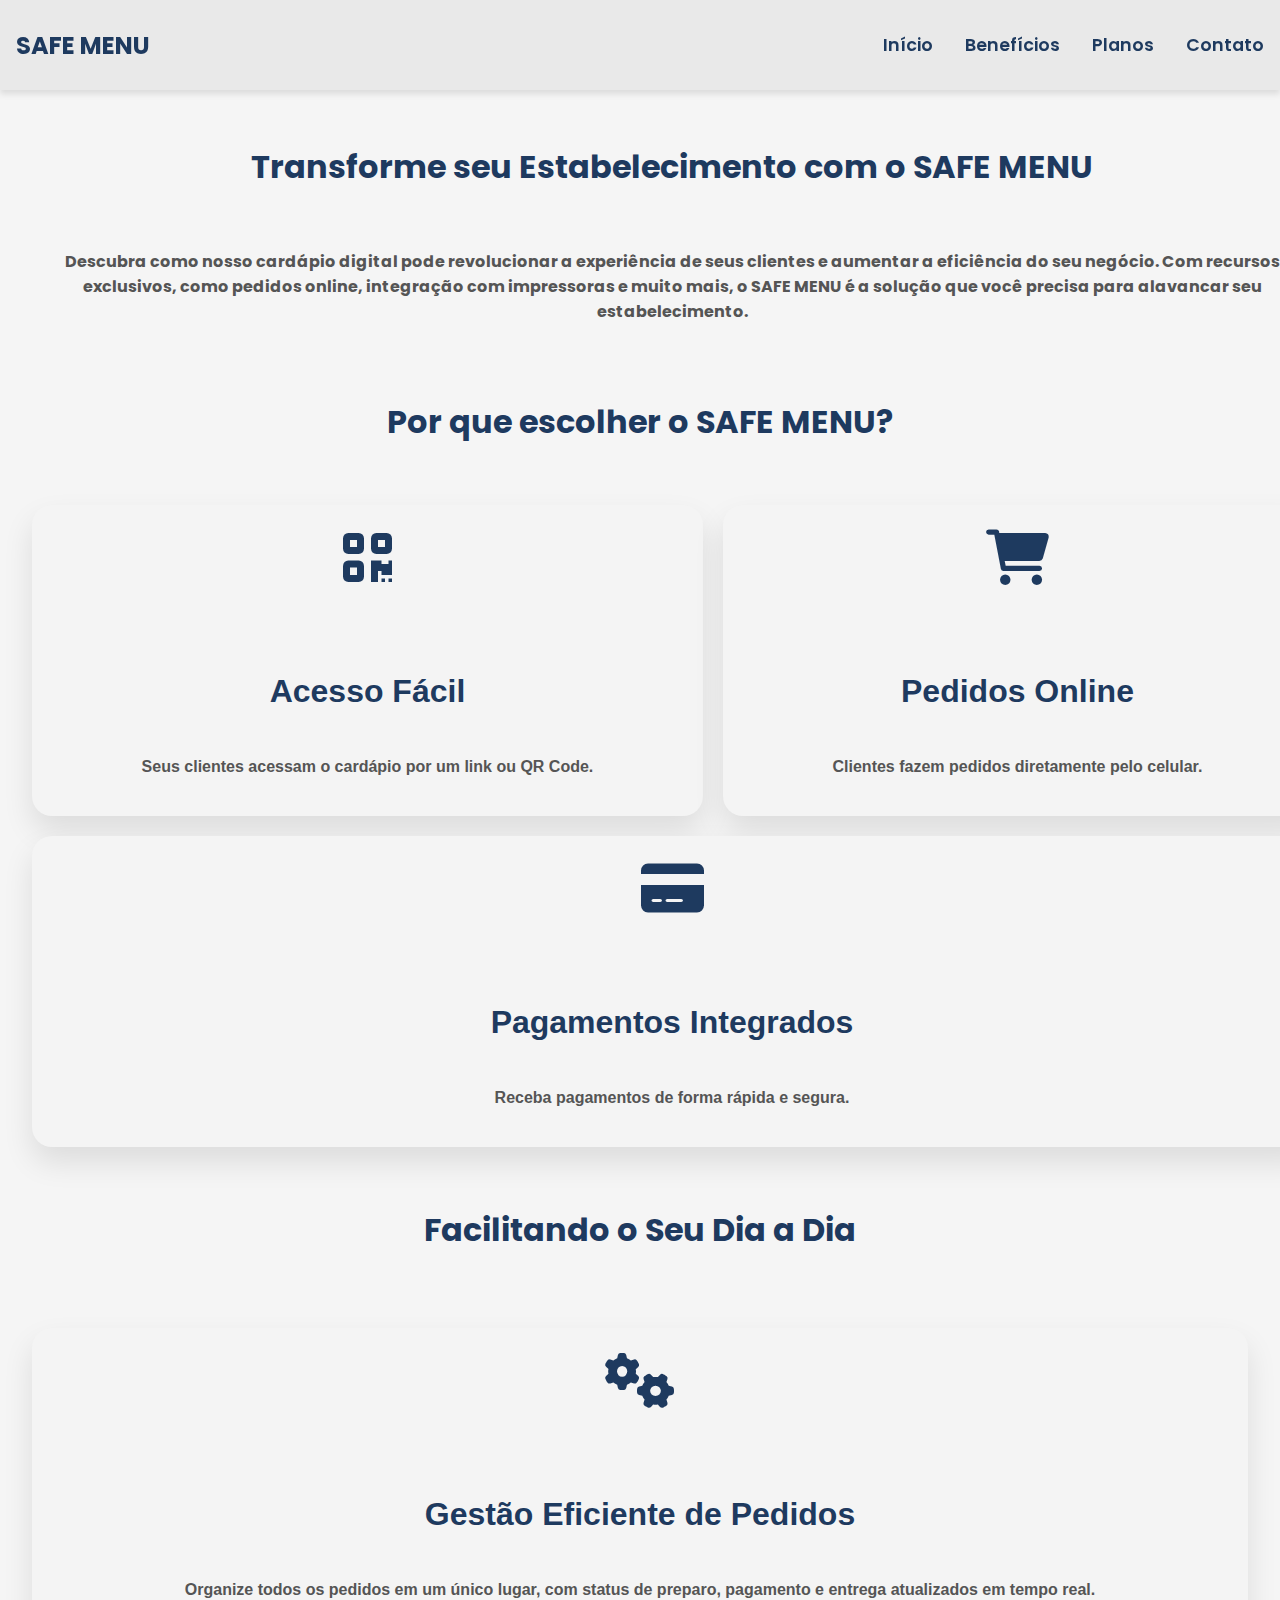
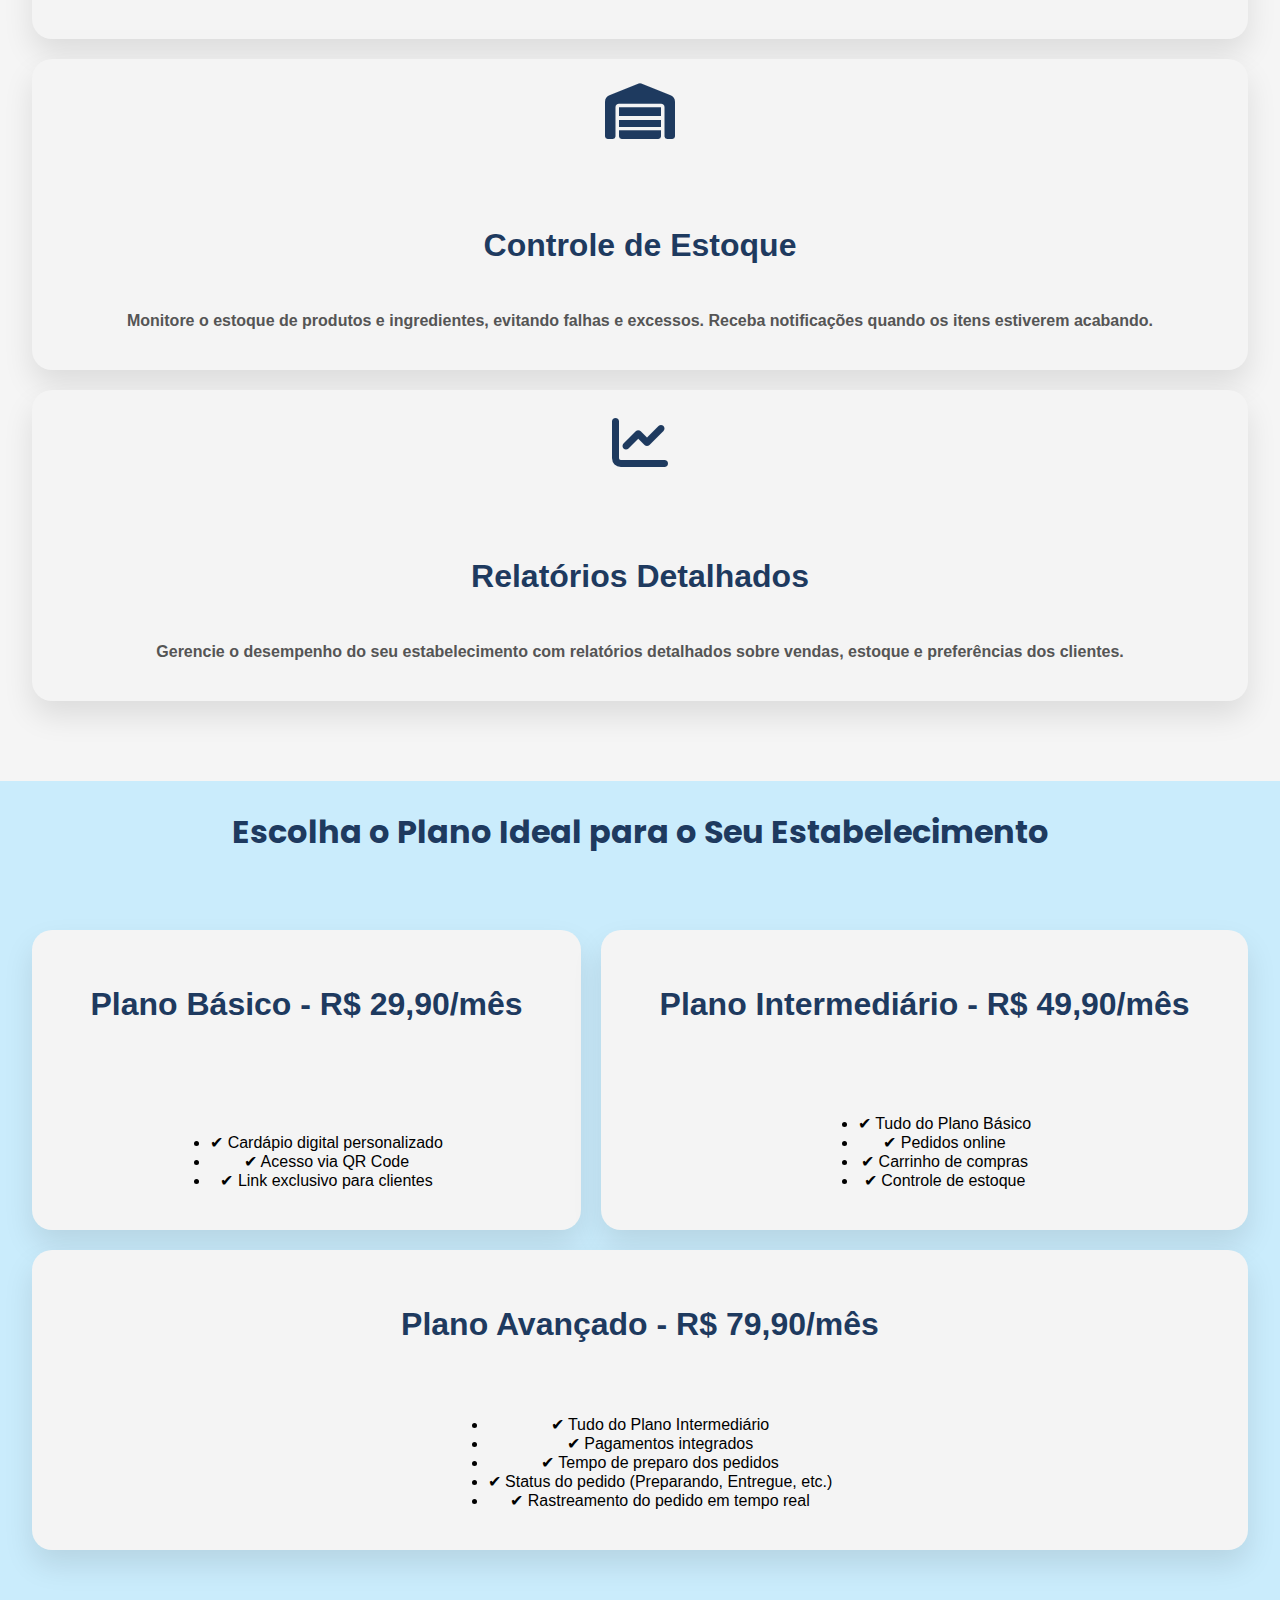
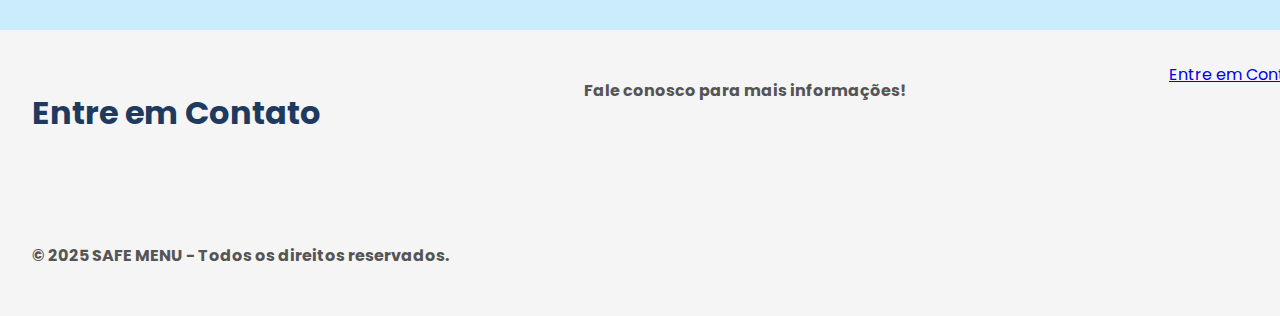
<file: index.html>
<!DOCTYPE html>
<html lang="pt-BR">

<head>
    <meta charset="UTF-8">
    <meta name="viewport" content="width=device-width, initial-scale=1.0">
    <meta name="description"
        content="O SAFE MENU é um cardápio digital completo e integrado para estabelecimentos. Facilite pedidos online e pagamentos!">
    <meta name="keywords"
        content="cardápio digital, restaurante, pedidos online, pagamentos, QR Code, controle de estoque">
    <meta name="author" content="SAFE MENU">
    <meta name="robots" content="index, follow">
    <title>SAFE MENU - Cardápio Digital</title>
    <link rel="stylesheet" href="style.css">
    <link href="https://fonts.googleapis.com/css2?family=Poppins:wght@300;400;600&display=swap" rel="stylesheet">
    <link rel="stylesheet" href="https://cdnjs.cloudflare.com/ajax/libs/font-awesome/6.0.0-beta3/css/all.min.css">
</head>

<body>
    <header>
        <nav>
            <div class="nav-container">
                <div class="logo">
                    <h1>SAFE MENU</h1>
                </div>
                <div class="menu-toggle" onclick="toggleMenu()">
                    <i class="fas fa-bars"></i>
                </div>
                <ul class="nav-list">
                    <li><a href="#home" aria-label="Ir para a página inicial">Início</a></li>
                    <li><a href="#benefits" aria-label="Descubra os benefícios">Benefícios</a></li>
                    <li><a href="#plans" aria-label="Veja os planos disponíveis">Planos</a></li>
                    <li><a href="#contact" aria-label="Entre em contato conosco">Contato</a></li>
                </ul>
            </div>
        </nav>
    </header>


    <div class="container" id="home">
       <h1>Transforme seu Estabelecimento com o SAFE MENU</h1>
<p>Descubra como nosso cardápio digital pode revolucionar a experiência de seus clientes e aumentar a eficiência do seu negócio. Com recursos exclusivos, como pedidos online, integração com impressoras e muito mais, o SAFE MENU é a solução que você precisa para alavancar seu estabelecimento.</p>

    </div>

    <section id="benefits">
        <h2>Por que escolher o SAFE MENU?</h2>
        <div class="container">

            <div class="benefit-item">
                <i class="fas fa-qrcode" aria-hidden="true"></i>
                <h3>Acesso Fácil</h3>
                <p>Seus clientes acessam o cardápio por um link ou QR Code.</p>
            </div>
            <div class="benefit-item">
                <i class="fas fa-shopping-cart" aria-hidden="true"></i>
                <h3>Pedidos Online</h3>
                <p>Clientes fazem pedidos diretamente pelo celular.</p>
            </div>
            <div class="benefit-item">
                <i class="fas fa-credit-card" aria-hidden="true"></i>
                <h3>Pagamentos Integrados</h3>
                <p>Receba pagamentos de forma rápida e segura.</p>
            </div>
        </div>
    </section>

    <section class="features">
        <h2>Facilitando o Seu Dia a Dia</h2>
        <div class="container">

            <div class="feature-item">
                <i class="fas fa-cogs" aria-hidden="true"></i>
                <h3>Gestão Eficiente de Pedidos</h3>
                <p>Organize todos os pedidos em um único lugar, com status de preparo, pagamento e entrega atualizados
                    em tempo real.</p>
            </div>
            <div class="feature-item">
                <i class="fas fa-warehouse" aria-hidden="true"></i>
                <h3>Controle de Estoque</h3>
                <p>Monitore o estoque de produtos e ingredientes, evitando falhas e excessos. Receba notificações quando
                    os itens estiverem acabando.</p>
            </div>
            <div class="feature-item">
                <i class="fas fa-chart-line" aria-hidden="true"></i>
                <h3>Relatórios Detalhados</h3>
                <p>Gerencie o desempenho do seu estabelecimento com relatórios detalhados sobre vendas, estoque e
                    preferências dos clientes.</p>
            </div>
        </div>
    </section>

    <section class="plans" id="plans">
        <h2>Escolha o Plano Ideal para o Seu Estabelecimento</h2>
        <div class="container">

            <div class="plan" onclick="location.href='planos/plano-basico.html'">
                <h3>Plano Básico - <span>R$ 29,90/mês</span></h3>
                <ul>
                    <li>✔ Cardápio digital personalizado</li>
                    <li>✔ Acesso via QR Code</li>
                    <li>✔ Link exclusivo para clientes</li>
                </ul>
            </div>
            <div class="plan" onclick="location.href='planos/plano-intermediario.html'">
                <h3>Plano Intermediário - <span>R$ 49,90/mês</span></h3>
                <ul>
                    <li>✔ Tudo do Plano Básico</li>
                    <li>✔ Pedidos online</li>
                    <li>✔ Carrinho de compras</li>
                    <li>✔ Controle de estoque</li>
                </ul>
            </div>
            <div class="plan" onclick="location.href='planos/plano-avancado.html'">
                <h3>Plano Avançado - <span>R$ 79,90/mês</span></h3>
                <ul>
                    <li>✔ Tudo do Plano Intermediário</li>
                    <li>✔ Pagamentos integrados</li>
                    <li>✔ Tempo de preparo dos pedidos</li>
                    <li>✔ Status do pedido (Preparando, Entregue, etc.)</li>
                    <li>✔ Rastreamento do pedido em tempo real</li>
                </ul>
            </div>
        </div>
    </section>

    <section class="contact" id="contact">
        
        <div class="container">
            <h2>Entre em Contato</h2>
            <p>Fale conosco para mais informações!</p>
            <a href="contato.html" class="btn secondary">Entre em Contato</a>
            
        </div>
       
    </section>
   

    <footer>
        <div class="container">
            <p>&copy; 2025 SAFE MENU - Todos os direitos reservados.</p>
        </div>
    </footer>

    <script>
        function toggleMenu() {
            document.querySelector('.nav-list').classList.toggle('active');
        }

        // Scroll suave para links internos
        document.querySelectorAll('a[href^="#"]').forEach(anchor => {
            anchor.addEventListener('click', function (e) {
                e.preventDefault();
                document.querySelector(this.getAttribute('href')).scrollIntoView({
                    behavior: 'smooth'
                });
            });
        });

        // Fechar o menu ao clicar em um link
        document.querySelectorAll('.nav-list a').forEach(item => {
            item.addEventListener('click', () => {
                document.querySelector('.nav-list').classList.remove('active');
            });
        });
    </script>

    <script src="script.js" defer></script>
</body>

</html>
</file>
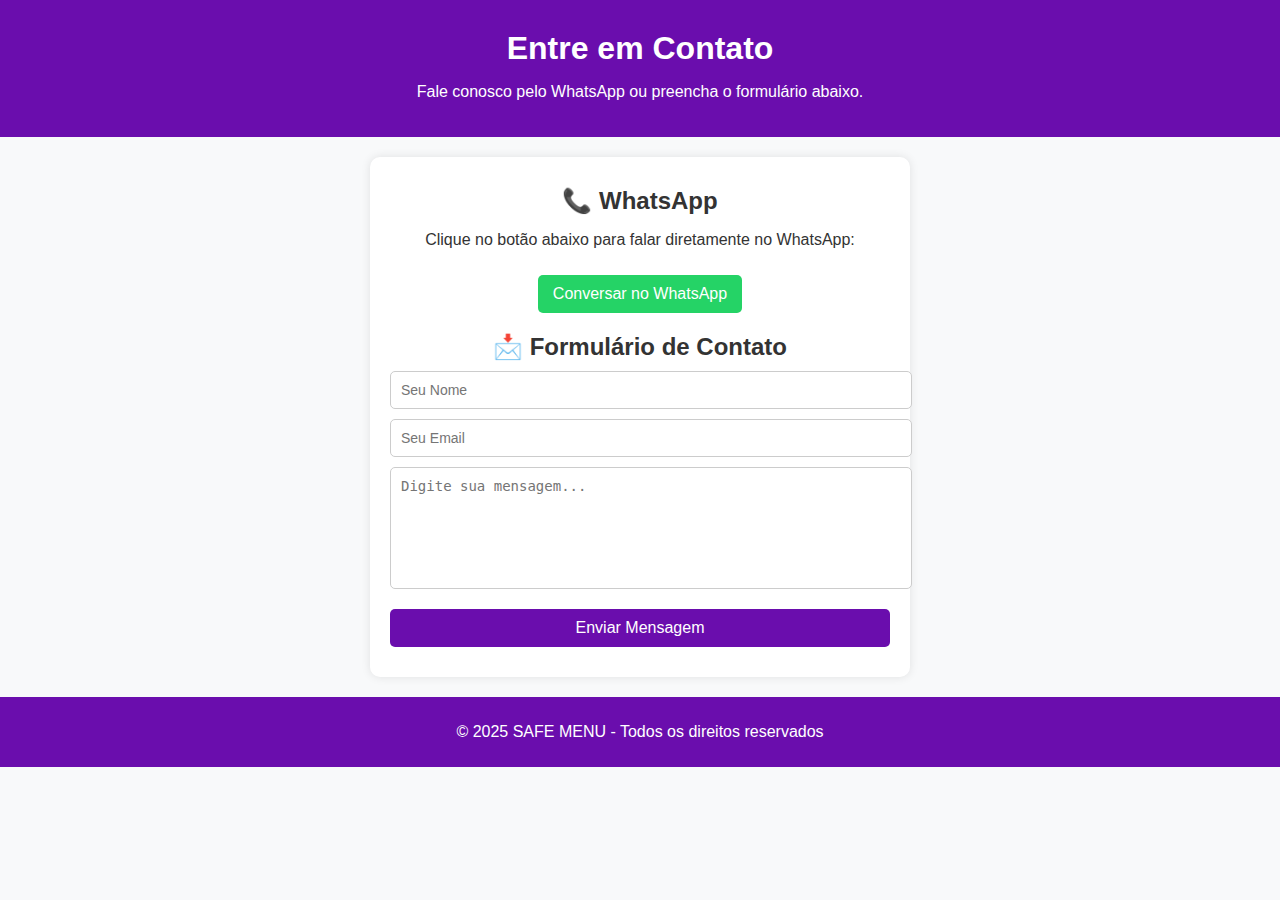
<file: contato.html>
<!DOCTYPE html>
<html lang="pt-BR">
<head>
    <meta charset="UTF-8">
    <meta name="viewport" content="width=device-width, initial-scale=1.0">
    <title>Contato - SAFE MENU</title>
    <link rel="stylesheet" href="contato.css">
</head>
<body>
    <header>
        <h1>Entre em Contato</h1>
        <p>Fale conosco pelo WhatsApp ou preencha o formulário abaixo.</p>
    </header>

    <section class="contact-options">
        <h2>📞 WhatsApp</h2>
        <p>Clique no botão abaixo para falar diretamente no WhatsApp:</p>
        <a href="https://wa.me/5564999729284" target="_blank" class="btn">Conversar no WhatsApp</a>
        
        <h2>📩 Formulário de Contato</h2>
        <form action="https://formspree.io/f/seu-email" method="POST">
            <input type="text" name="name" placeholder="Seu Nome" required>
            <input type="email" name="email" placeholder="Seu Email" required>
            <textarea name="message" placeholder="Digite sua mensagem..." required></textarea>
            <button type="submit" class="btn">Enviar Mensagem</button>
        </form>
    </section>

    <footer>
        <p>&copy; 2025 SAFE MENU - Todos os direitos reservados</p>
    </footer>
</body>
</html>
</file>
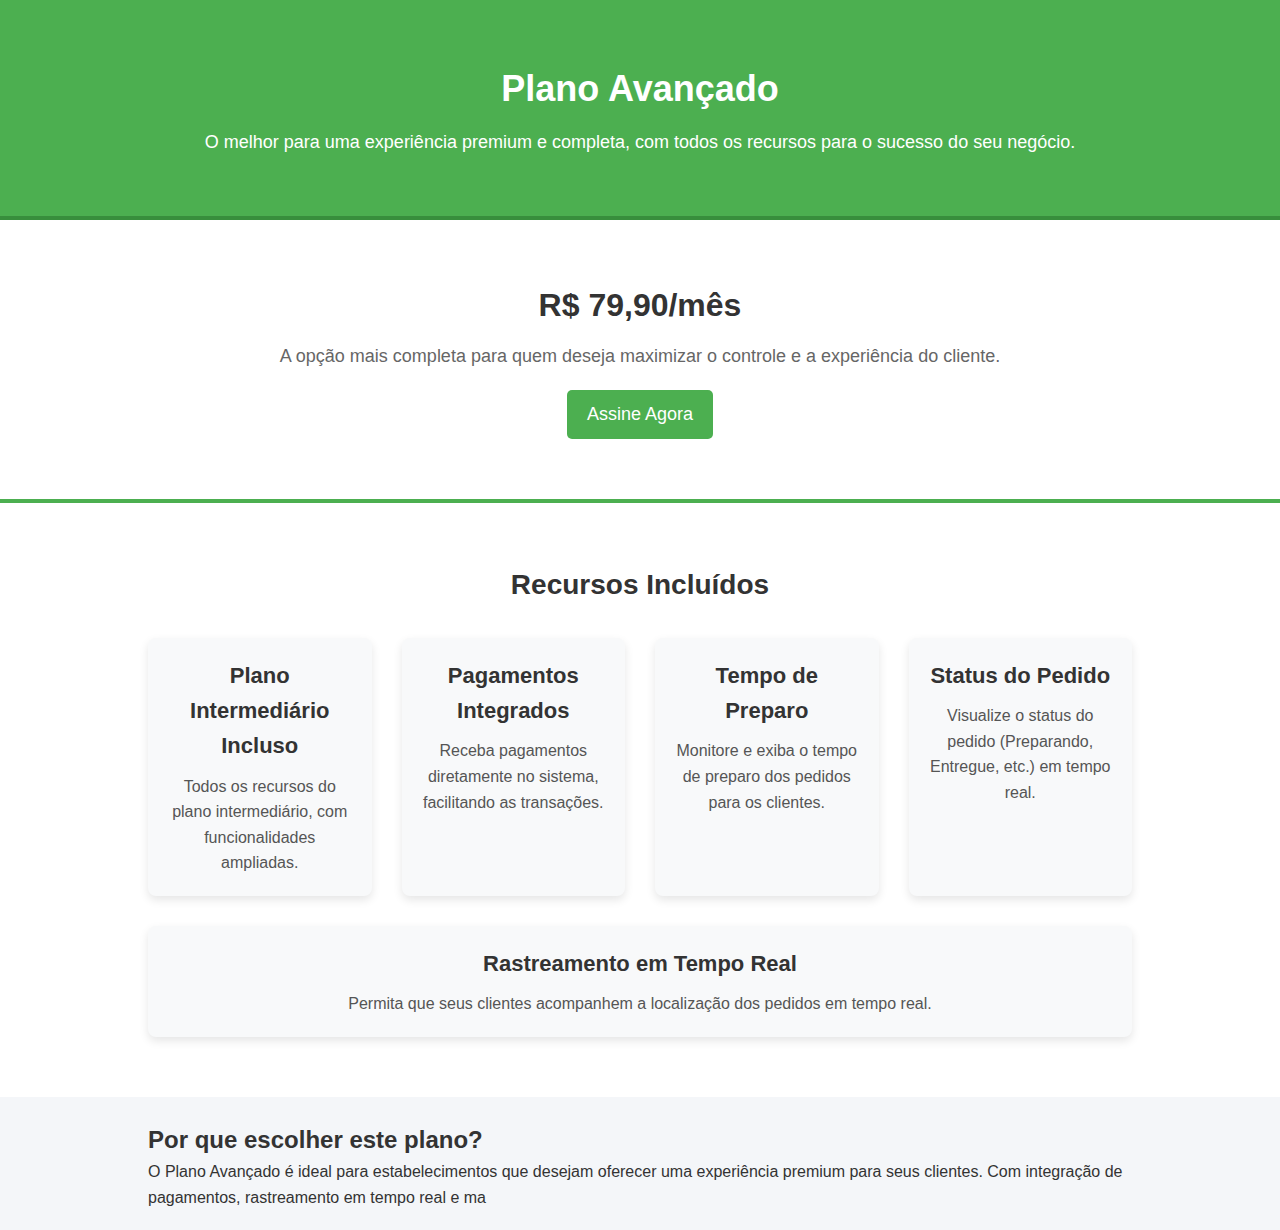
<file: planos/plano-avancado.html>
<!DOCTYPE html>
<html lang="pt-BR">
<head>
    <meta charset="UTF-8">
    <meta name="viewport" content="width=device-width, initial-scale=1.0">
    <title>Plano Avançado - SAFE MENU</title>
    <link rel="stylesheet" href="plano-style/plano-avancado.css">
    <link rel="import" href="assine/assine-avancado.html">
</head>
<body class="plano-avancado">
    <header>
        <div class="container">
            <h1>Plano Avançado</h1>
            <p>O melhor para uma experiência premium e completa, com todos os recursos para o sucesso do seu negócio.</p>
        </div>
    </header>

    <section class="price">
        <div class="container">
            <h2>R$ 79,90/mês</h2>
            <p>A opção mais completa para quem deseja maximizar o controle e a experiência do cliente.</p>
            <a href="assine/assine-avancado.html" class="btn">Assine Agora</a>
        </div>
    </section>

    <section class="features">
        <div class="container">
            <h2>Recursos Incluídos</h2>
            <div class="feature-list">
                <div class="feature-item">
                    <i class="icon icon-check"></i>
                    <h3>Plano Intermediário Incluso</h3>
                    <p>Todos os recursos do plano intermediário, com funcionalidades ampliadas.</p>
                </div>
                <div class="feature-item">
                    <i class="icon icon-credit-card"></i>
                    <h3>Pagamentos Integrados</h3>
                    <p>Receba pagamentos diretamente no sistema, facilitando as transações.</p>
                </div>
                <div class="feature-item">
                    <i class="icon icon-clock"></i>
                    <h3>Tempo de Preparo</h3>
                    <p>Monitore e exiba o tempo de preparo dos pedidos para os clientes.</p>
                </div>
                <div class="feature-item">
                    <i class="icon icon-status"></i>
                    <h3>Status do Pedido</h3>
                    <p>Visualize o status do pedido (Preparando, Entregue, etc.) em tempo real.</p>
                </div>
                <div class="feature-item">
                    <i class="icon icon-map"></i>
                    <h3>Rastreamento em Tempo Real</h3>
                    <p>Permita que seus clientes acompanhem a localização dos pedidos em tempo real.</p>
                </div>
            </div>
        </div>
    </section>

    <section class="why-choose">
        <div class="container">
            <h2>Por que escolher este plano?</h2>
            <p>O Plano Avançado é ideal para estabelecimentos que desejam oferecer uma experiência premium para seus clientes. Com integração de pagamentos, rastreamento em tempo real e ma
</file>
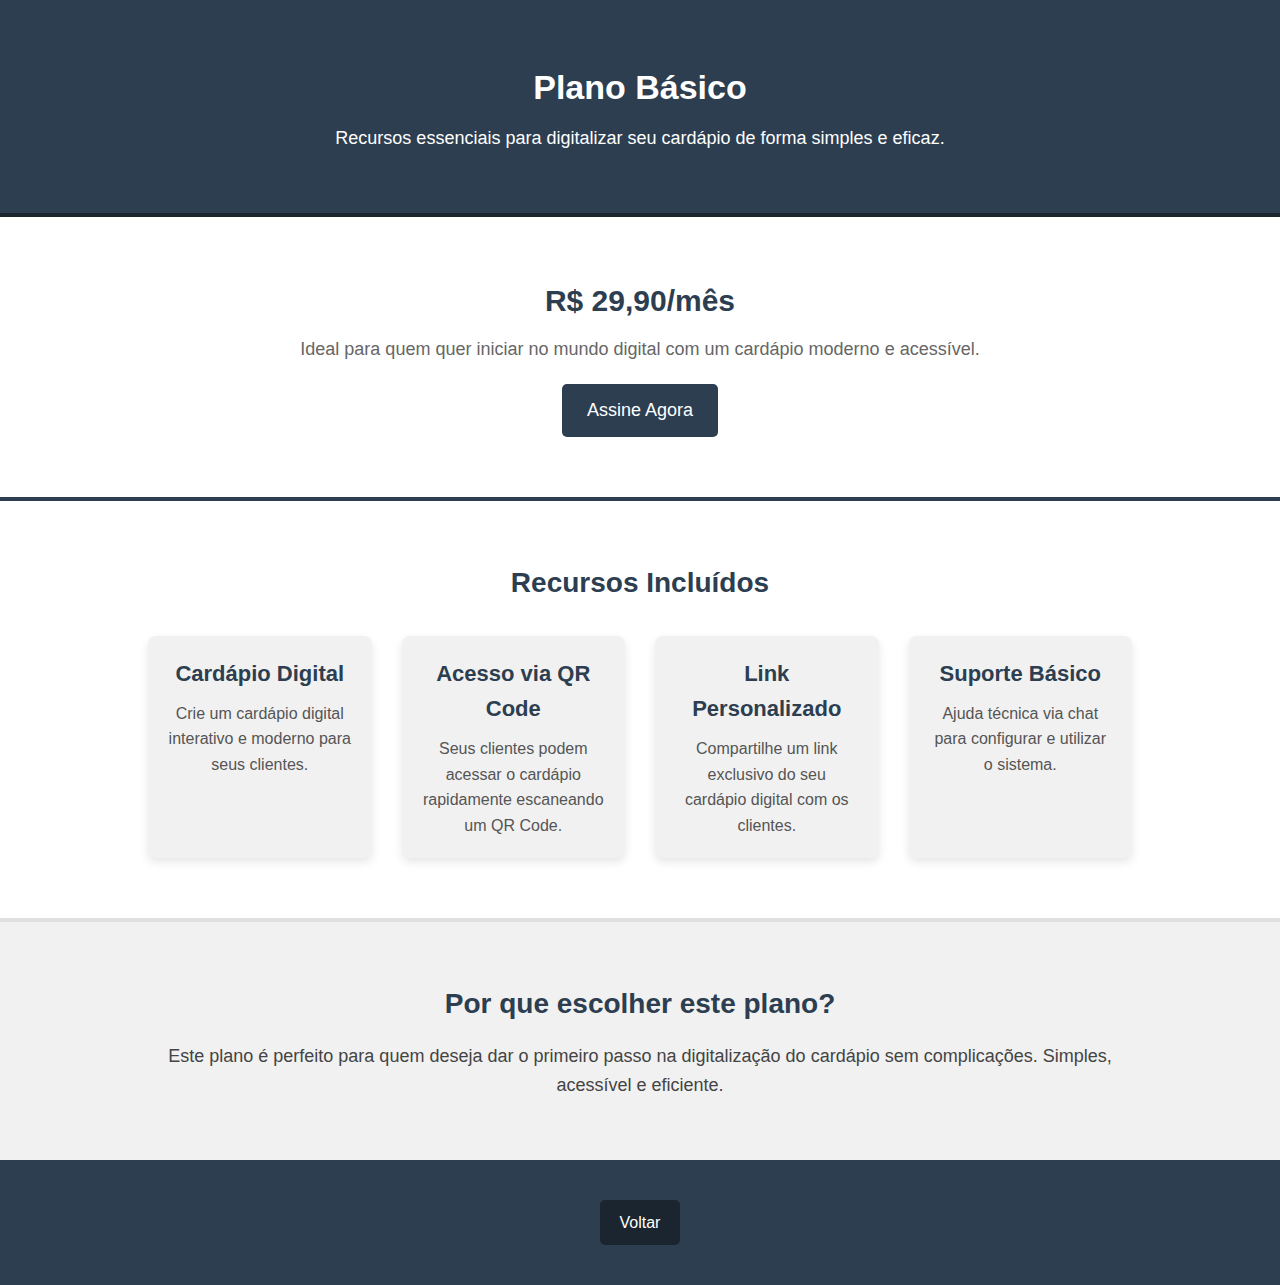
<file: planos/plano-basico.html>
<!DOCTYPE html>
<html lang="pt-BR">
<head>
    <meta charset="UTF-8">
    <meta name="viewport" content="width=device-width, initial-scale=1.0">
    <title>Plano Básico - SAFE MENU</title>
    <link rel="stylesheet" href="plano-style/plano-basico.css">
</head>
<body class="plano-basico">
    <header>
        <div class="container">
            <h1>Plano Básico</h1>
            <p>Recursos essenciais para digitalizar seu cardápio de forma simples e eficaz.</p>
        </div>
    </header>

    <section class="price">
        <div class="container">
            <h2>R$ 29,90/mês</h2>
            <p>Ideal para quem quer iniciar no mundo digital com um cardápio moderno e acessível.</p>
            <a href="assinar.html" class="btn">Assine Agora</a>
        </div>
    </section>

    <section class="features">
        <div class="container">
            <h2>Recursos Incluídos</h2>
            <div class="feature-list">
                <div class="feature-item">
                    <i class="icon icon-menu"></i>
                    <h3>Cardápio Digital</h3>
                    <p>Crie um cardápio digital interativo e moderno para seus clientes.</p>
                </div>
                <div class="feature-item">
                    <i class="icon icon-qr"></i>
                    <h3>Acesso via QR Code</h3>
                    <p>Seus clientes podem acessar o cardápio rapidamente escaneando um QR Code.</p>
                </div>
                <div class="feature-item">
                    <i class="icon icon-link"></i>
                    <h3>Link Personalizado</h3>
                    <p>Compartilhe um link exclusivo do seu cardápio digital com os clientes.</p>
                </div>
                <div class="feature-item">
                    <i class="icon icon-support"></i>
                    <h3>Suporte Básico</h3>
                    <p>Ajuda técnica via chat para configurar e utilizar o sistema.</p>
                </div>
            </div>
        </div>
    </section>

    <section class="why-choose">
        <div class="container">
            <h2>Por que escolher este plano?</h2>
            <p>Este plano é perfeito para quem deseja dar o primeiro passo na digitalização do cardápio sem complicações. Simples, acessível e eficiente.</p>
        </div>
    </section>

    <footer>
        <div class="container">
            <a href="../index.html" class="btn secondary">Voltar</a>
        </div>
    </footer>
</body>
</html>
</file>
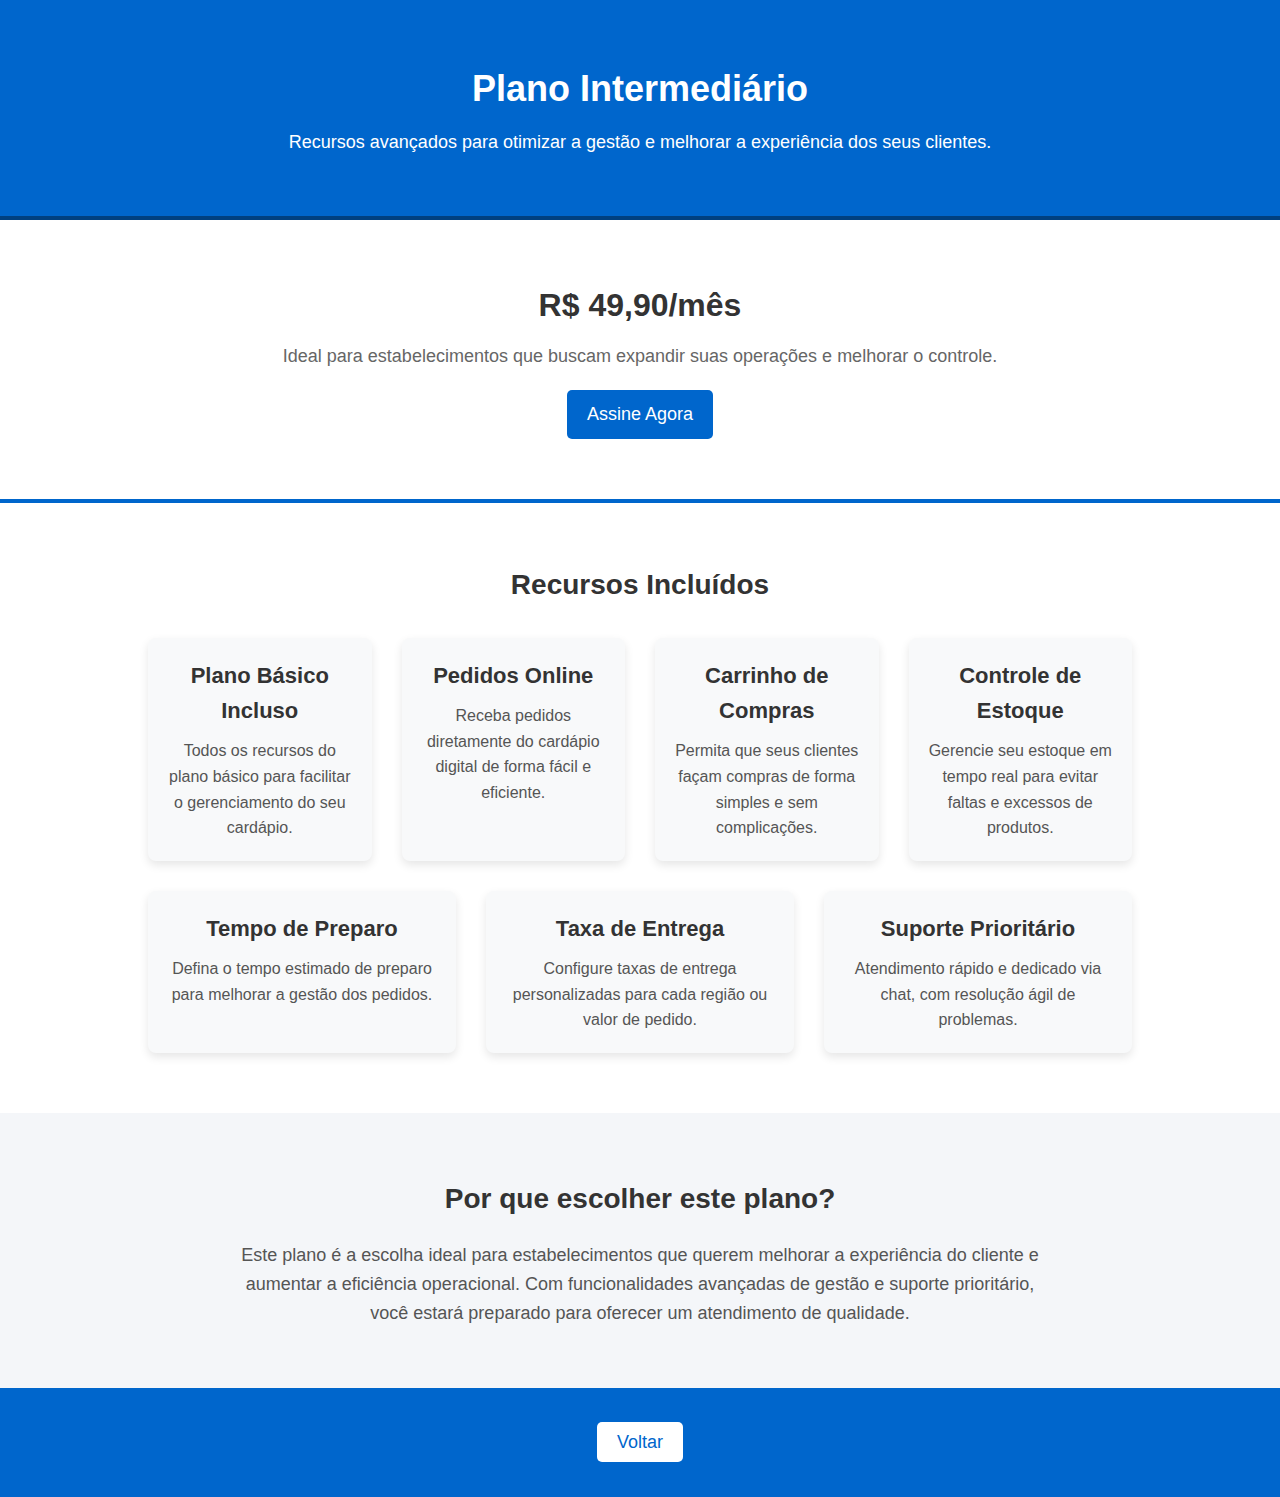
<file: planos/plano-intermediario.html>
<html lang="pt-BR">
<head>
    <meta charset="UTF-8">
    <meta name="viewport" content="width=device-width, initial-scale=1.0">
    <title>Plano Intermediário - SAFE MENU</title>
    <link rel="stylesheet" href="plano-style/plano-intermediario.css">
</head>
<body class="plano-intermediario">
    <header>
        <div class="container">
            <h1>Plano Intermediário</h1>
            <p>Recursos avançados para otimizar a gestão e melhorar a experiência dos seus clientes.</p>
        </div>
    </header>

    <section class="price">
        <div class="container">
            <h2>R$ 49,90/mês</h2>
            <p>Ideal para estabelecimentos que buscam expandir suas operações e melhorar o controle.</p>
            <a href="assinar.html" class="btn">Assine Agora</a>
        </div>
    </section>

    <section class="features">
        <div class="container">
            <h2>Recursos Incluídos</h2>
            <div class="feature-list">
                <div class="feature-item">
                    <i class="icon icon-check"></i>
                    <h3>Plano Básico Incluso</h3>
                    <p>Todos os recursos do plano básico para facilitar o gerenciamento do seu cardápio.</p>
                </div>
                <div class="feature-item">
                    <i class="icon icon-cart"></i>
                    <h3>Pedidos Online</h3>
                    <p>Receba pedidos diretamente do cardápio digital de forma fácil e eficiente.</p>
                </div>
                <div class="feature-item">
                    <i class="icon icon-cart-check"></i>
                    <h3>Carrinho de Compras</h3>
                    <p>Permita que seus clientes façam compras de forma simples e sem complicações.</p>
                </div>
                <div class="feature-item">
                    <i class="icon icon-box"></i>
                    <h3>Controle de Estoque</h3>
                    <p>Gerencie seu estoque em tempo real para evitar faltas e excessos de produtos.</p>
                </div>
                <div class="feature-item">
                    <i class="icon icon-clock"></i>
                    <h3>Tempo de Preparo</h3>
                    <p>Defina o tempo estimado de preparo para melhorar a gestão dos pedidos.</p>
                </div>
                <div class="feature-item">
                    <i class="icon icon-delivery"></i>
                    <h3>Taxa de Entrega</h3>
                    <p>Configure taxas de entrega personalizadas para cada região ou valor de pedido.</p>
                </div>
                <div class="feature-item">
                    <i class="icon icon-support"></i>
                    <h3>Suporte Prioritário</h3>
                    <p>Atendimento rápido e dedicado via chat, com resolução ágil de problemas.</p>
                </div>
            </div>
        </div>
    </section>

    <section class="why-choose">
        <div class="container">
            <h2>Por que escolher este plano?</h2>
            <p>Este plano é a escolha ideal para estabelecimentos que querem melhorar a experiência do cliente e aumentar a eficiência operacional. Com funcionalidades avançadas de gestão e suporte prioritário, você estará preparado para oferecer um atendimento de qualidade.</p>
        </div>
    </section>

    <footer>
        <div class="container">
            <a href="../index.html" class="btn secondary">Voltar</a>
        </div>
    </footer>
</body>
</html>
</file>
<file: style.css>
/* Estilos globais */
 body {
    font-family: 'Poppins', sans-serif;
    background-color: #f5f5f5;
    margin: 0;
    padding: 0;
}

.container {
    width: 100%;
    padding: 2em 2em;

}

#home{
    display: flex;
    flex-direction: column;
    text-align: center;
}

h1, h2, h3 {
    color: #1E3A5F;
    text-align: center;
    font-size: 2em;
}

p {
    color: #555;
    font-weight: bold;
}

/* Cabeçalho */
header {
    position: sticky;
    top: 0;
    background-color: #e9e9e9;
    padding: 1em 1em;
    z-index: 1000;
    box-shadow: 0 4px 6px rgba(0, 0, 0, 0.1);
}

.nav-container {
    display: flex;
    justify-content: space-between;
    align-items: center;
}

.logo h1 {
    margin: 0;
    color: #1E3A5F;
    font-size: 1.5rem;
}

.nav-list {
    list-style: none;
    display: flex;
    gap: 2em;
}

.nav-list li a {
    text-decoration: none;
    color: #1E3A5F;
    font-weight: 600;
    font-size: 1.1em;
}

.menu-toggle {
    display: none;
    font-size: 1.8em;
    cursor: pointer;
}
#plans{
    background-color: #caecfc;
}

.btn_plans{
    display: inline-block;
    background-color: #4caf50;
    color: #fff;
    padding: 10px 20px;
    border-radius: 5px;
    font-size: 18px;
    margin-top: 20px;
    text-decoration: none;
}

/* Cards das seções (features, benefits e plans) */
.container {
    display: flex;
    flex-wrap: wrap;
    justify-content: space-between;
    gap: 20px; /* Espaço entre os itens */
}
.feature-item, .benefit-item, .plan {
    background-color: #f4f4f4; /* Cor de fundo mais suave */
    border-radius: 20px; /* Bordas mais arredondadas */
    box-shadow: 0 15px 30px rgba(0, 0, 0, 0.1); /* Sombra mais suave e maior */
    text-align: center; /* Alinha o texto de forma mais elegante */
    transition: transform 0.3s ease, box-shadow 0.3s ease, background-color 0.3s ease; /* Adiciona uma transição suave para todas as mudanças */
    flex-grow: 1;
    padding: 1.5em; /* Aumenta o espaçamento interno */
    min-height: 300px; /* Define uma altura mínima para garantir a consistência do tamanho */
    display: flex;
    flex-direction: column;
    justify-content: space-between; /* Ajusta o layout dos itens dentro do card */
    align-items: center;
    box-sizing: border-box; /* Garantir que o padding não afete o tamanho final do card */
    font-family: 'Arial', sans-serif; /* Define uma fonte mais moderna e legível */
}

.feature-item:hover, .benefit-item:hover, .plan:hover {
    transform: translateY(-5px); /* Leve elevação ao passar o mouse */
    box-shadow: 0 20px 40px rgba(0, 0, 0, 0.2); /* Aumenta a sombra no hover para efeito de profundidade */
    background-color: #e0e0e0; /* Altera a cor do fundo ao passar o mouse */
}


.feature-item i, .benefit-item i {
    font-size: 3.5em;
    color: #1E3A5F;
    margin-bottom: 1em;
    transition: transform 0.3s ease;
}

.feature-item:hover i, .benefit-item:hover i {
    transform: rotate(15deg); /* Leve rotação do ícone no hover */
}

/* Layout de cards lado a lado */
.features, .benefits, .plans {
 
    flex-direction: row;
    display: flex;
    justify-content: space-evenly;
    gap: 1em; 
    flex-wrap: wrap;
    padding-bottom: 3em;
}


/* Responsividade para telas pequenas */
@media (max-width: 768px) {
    .features, .benefits, .plans {
        flex-direction: column;
        align-items: center;
    }

    .container {
        width: 90%;
    }

    .menu-toggle {
        display: block;
    }

    .nav-list {
        display: none;
        flex-direction: column;
        gap: 1rem;
        position: absolute;
        top: 4rem;
        right: 1rem;
        background-color: #fff;
        padding: 1rem;
        box-shadow: 0 4px 6px rgba(0, 0, 0, 0.1);
    }

    .nav-list.active {
        display: flex;
    }

    .nav-list li a {
        font-size: 1.2rem;
    }
}
</file>
<file: contato.css>
/* Estilos gerais */
body {
    font-family: Arial, sans-serif;
    margin: 0;
    padding: 0;
    background-color: #f8f9fa;
    color: #333;
    text-align: center;
}

header {
    background-color: #6a0dad;
    color: white;
    padding: 20px;
}

h1, h2 {
    margin: 10px 0;
}

/* Estilos das opções de contato */
.contact-options {
    background: white;
    max-width: 500px;
    margin: 20px auto;
    padding: 20px;
    border-radius: 10px;
    box-shadow: 0px 0px 10px rgba(0, 0, 0, 0.1);
}

.btn {
    display: inline-block;
    padding: 10px 15px;
    margin: 10px 0;
    background-color: #25d366;
    color: white;
    text-decoration: none;
    font-size: 16px;
    border-radius: 5px;
    transition: 0.3s;
    border: none;
    cursor: pointer;
}

.btn:hover {
    background-color: #1da851;
}

/* Estilos do formulário */
form {
    display: flex;
    flex-direction: column;
    gap: 10px;
}

input, textarea {
    width: 100%;
    padding: 10px;
    border: 1px solid #ccc;
    border-radius: 5px;
    font-size: 14px;
}

textarea {
    height: 100px;
    resize: none;
}

button.btn {
    width: 100%;
    background-color: #6a0dad;
}

/* Rodapé */
footer {
    margin-top: 20px;
    padding: 10px;
    background-color: #6a0dad;
    color: white;
}
</file>
<file: planos/plano-style/plano-avancado.css>
/* Reset básico */
* {
    margin: 0;
    padding: 0;
    box-sizing: border-box;
}

/* Fonte e cores */
body {
    font-family: 'Arial', sans-serif;
    background-color: #f4f6f9;
    color: #333;
    line-height: 1.6;
}

/* Container centralizado */
.container {
    width: 80%;
    max-width: 1200px;
    margin: 0 auto;
    padding: 20px;
}

/* Cabeçalho */
header {
    background-color: #4caf50;
    color: #fff;
    padding: 40px 0;
    text-align: center;
    border-bottom: 4px solid #388e3c;
}

header h1 {
    font-size: 36px;
    margin-bottom: 10px;
}

header p {
    font-size: 18px;
    margin-top: 10px;
}

/* Seção de preço */
.price {
    background-color: #fff;
    text-align: center;
    padding: 40px 0;
    border-bottom: 4px solid #4caf50;
}

.price h2 {
    font-size: 32px;
    margin-bottom: 10px;
}

.price p {
    font-size: 18px;
    color: #666;
}

.price .btn {
    display: inline-block;
    background-color: #4caf50;
    color: #fff;
    padding: 10px 20px;
    border-radius: 5px;
    font-size: 18px;
    margin-top: 20px;
    text-decoration: none;
}

.price .btn:hover {
    background-color: #388e3c;
}

/* Seção de funcionalidades */
.features {
    background-color: #fff;
    padding: 40px 0;
    border-bottom: 4px solid #f4f6f9;
}

.features h2 {
    text-align: center;
    font-size: 28px;
    margin-bottom: 30px;
}

.feature-list {
    display: flex;
    flex-wrap: wrap;
    gap: 30px;
    justify-content: space-between;
}

.feature-item {
    background-color: #f8f9fa;
    padding: 20px;
    border-radius: 8px;
    text-align: center;
    flex: 1;
    min-width: 200px;
    box-shadow: 0 4px 10px rgba(0, 0, 0, 0.1);
}

.feature-item i {
    font-size: 30px;
    color: #4caf50;
    margin-bottom: 10px;
}

.feature-item h3 {
    font-size: 22px;
    margin-bottom: 10px;
}

.feature-item p {
    font-size: 16px;
    color: #555;
}

/* Seção Po
</file>
<file: planos/plano-style/plano-basico.css>
/* Reset básico */
* {
    margin: 0;
    padding: 0;
    box-sizing: border-box;
}

/* Fonte e cores */
body {
    font-family: 'Arial', sans-serif;
    background-color: #f9f9f9;
    color: #333;
    line-height: 1.6;
}

/* Container centralizado */
.container {
    width: 80%;
    max-width: 1200px;
    margin: 0 auto;
    padding: 20px;
}

/* Cabeçalho */
header {
    background-color: #2c3e50;
    color: #fff;
    padding: 40px 0;
    text-align: center;
    border-bottom: 4px solid #1a252f;
}

header h1 {
    font-size: 34px;
    margin-bottom: 10px;
}

header p {
    font-size: 18px;
    margin-top: 10px;
}

/* Seção de preço */
.price {
    background-color: #fff;
    text-align: center;
    padding: 40px 0;
    border-bottom: 4px solid #2c3e50;
}

.price h2 {
    font-size: 30px;
    margin-bottom: 10px;
    color: #2c3e50;
}

.price p {
    font-size: 18px;
    color: #666;
}

.price .btn {
    display: inline-block;
    background-color: #2c3e50;
    color: #fff;
    padding: 12px 25px;
    border-radius: 5px;
    font-size: 18px;
    margin-top: 20px;
    text-decoration: none;
    transition: 0.3s ease;
}

.price .btn:hover {
    background-color: #1a252f;
}

/* Seção de funcionalidades */
.features {
    background-color: #fff;
    padding: 40px 0;
    border-bottom: 4px solid #e0e0e0;
}

.features h2 {
    text-align: center;
    font-size: 28px;
    margin-bottom: 30px;
    color: #2c3e50;
}

.feature-list {
    display: flex;
    flex-wrap: wrap;
    gap: 30px;
    justify-content: space-between;
}

.feature-item {
    background-color: #f1f1f1;
    padding: 20px;
    border-radius: 8px;
    text-align: center;
    flex: 1;
    min-width: 200px;
    box-shadow: 0 4px 10px rgba(0, 0, 0, 0.1);
}

.feature-item i {
    font-size: 30px;
    color: #2c3e50;
    margin-bottom: 10px;
}

.feature-item h3 {
    font-size: 22px;
    margin-bottom: 10px;
    color: #2c3e50;
}

.feature-item p {
    font-size: 16px;
    color: #555;
}

/* Seção "Por que escolher?" */
.why-choose {
    background-color: #f1f1f1;
    padding: 40px 0;
    text-align: center;
}

.why-choose h2 {
    font-size: 28px;
    margin-bottom: 15px;
    color: #2c3e50;
}

.why-choose p {
    font-size: 18px;
    color: #444;
}

/* Rodapé */
footer {
    background-color: #2c3e50;
    text-align: center;
    padding: 20px 0;
}

footer .btn {
    display: inline-block;
    background-color: #1a252f;
    color: #fff;
    padding: 10px 20px;
    border-radius: 5px;
    font-size: 16px;
    text-decoration: none;
    transition: 0.3s ease;
}

footer .btn:hover {
    background-color: #111922;
}
</file>
<file: planos/plano-style/plano-intermediario.css>
/* Reset básico */
* {
    margin: 0;
    padding: 0;
    box-sizing: border-box;
}

/* Fonte e cores */
body {
    font-family: 'Arial', sans-serif;
    background-color: #f4f6f9;
    color: #333;
    line-height: 1.6;
}

/* Container centralizado */
.container {
    width: 80%;
    max-width: 1200px;
    margin: 0 auto;
    padding: 20px;
}

/* Cabeçalho */
header {
    background-color: #0066cc;
    color: #fff;
    padding: 40px 0;
    text-align: center;
    border-bottom: 4px solid #004080;
}

header h1 {
    font-size: 36px;
    margin-bottom: 10px;
}

header p {
    font-size: 18px;
    margin-top: 10px;
}

/* Seção de preço */
.price {
    background-color: #fff;
    text-align: center;
    padding: 40px 0;
    border-bottom: 4px solid #0066cc;
}

.price h2 {
    font-size: 32px;
    margin-bottom: 10px;
}

.price p {
    font-size: 18px;
    color: #666;
}

.price .btn {
    display: inline-block;
    background-color: #0066cc;
    color: #fff;
    padding: 10px 20px;
    border-radius: 5px;
    font-size: 18px;
    margin-top: 20px;
    text-decoration: none;
}

.price .btn:hover {
    background-color: #004080;
}

/* Seção de funcionalidades */
.features {
    background-color: #fff;
    padding: 40px 0;
    border-bottom: 4px solid #f4f6f9;
}

.features h2 {
    text-align: center;
    font-size: 28px;
    margin-bottom: 30px;
}

.feature-list {
    display: flex;
    flex-wrap: wrap;
    gap: 30px;
    justify-content: space-between;
}

.feature-item {
    background-color: #f8f9fa;
    padding: 20px;
    border-radius: 8px;
    text-align: center;
    flex: 1;
    min-width: 200px;
    box-shadow: 0 4px 10px rgba(0, 0, 0, 0.1);
}

.feature-item i {
    font-size: 30px;
    color: #0066cc;
    margin-bottom: 10px;
}

.feature-item h3 {
    font-size: 22px;
    margin-bottom: 10px;
}

.feature-item p {
    font-size: 16px;
    color: #555;
}

/* Seção Por que escolher */
.why-choose {
    background-color: #f4f6f9;
    padding: 40px 0;
}

.why-choose h2 {
    font-size: 28px;
    text-align: center;
    margin-bottom: 20px;
}

.why-choose p {
    font-size: 18px;
    color: #555;
    text-align: center;
    max-width: 800px;
    margin: 0 auto;
}

/* Rodapé */
footer {
    background-color: #0066cc;
    padding: 20px 0;
    text-align: center;
}

footer .btn.secondary {
    background-color: #fff;
    color: #0066cc;
    padding: 10px 20px;
    border-radius: 5px;
    font-size: 18px;
    text-decoration: none;
}

footer .btn.secondary:hover {
    background-color: #f4f6f9;
}
</file>
